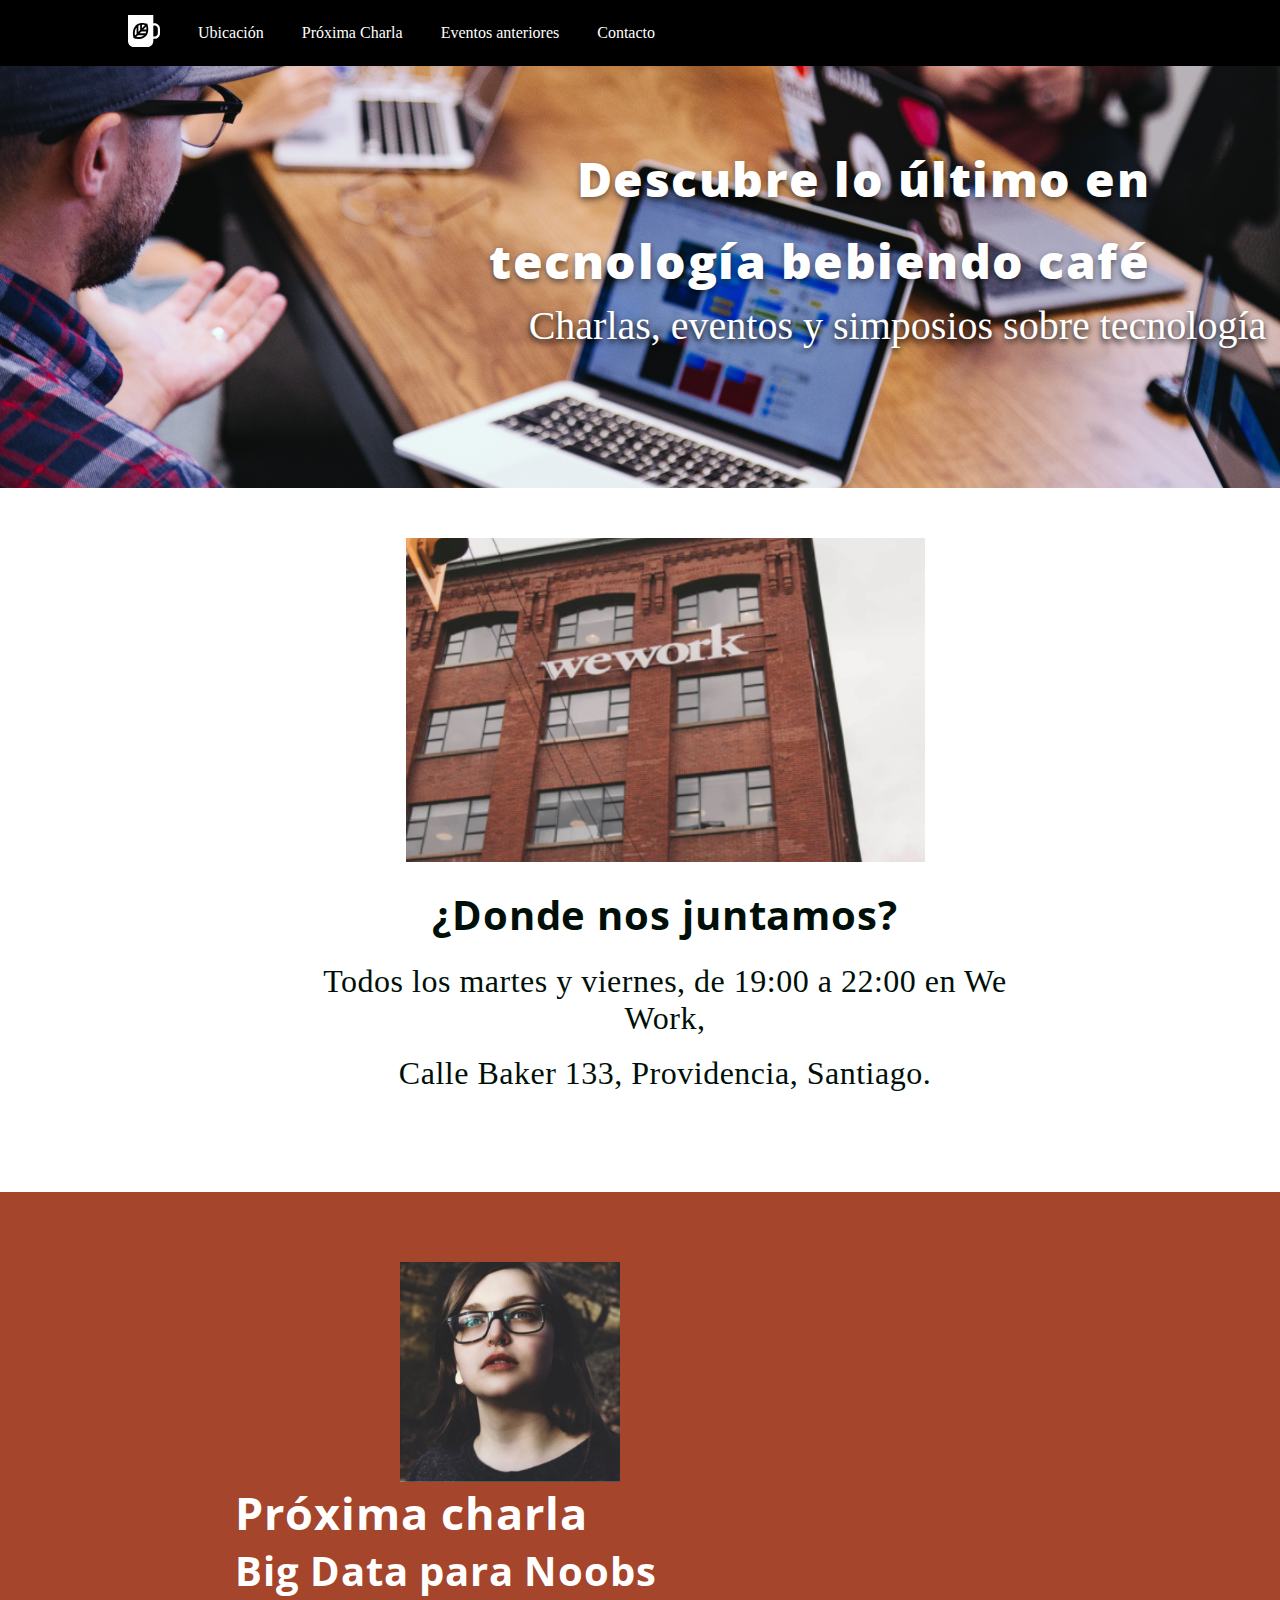
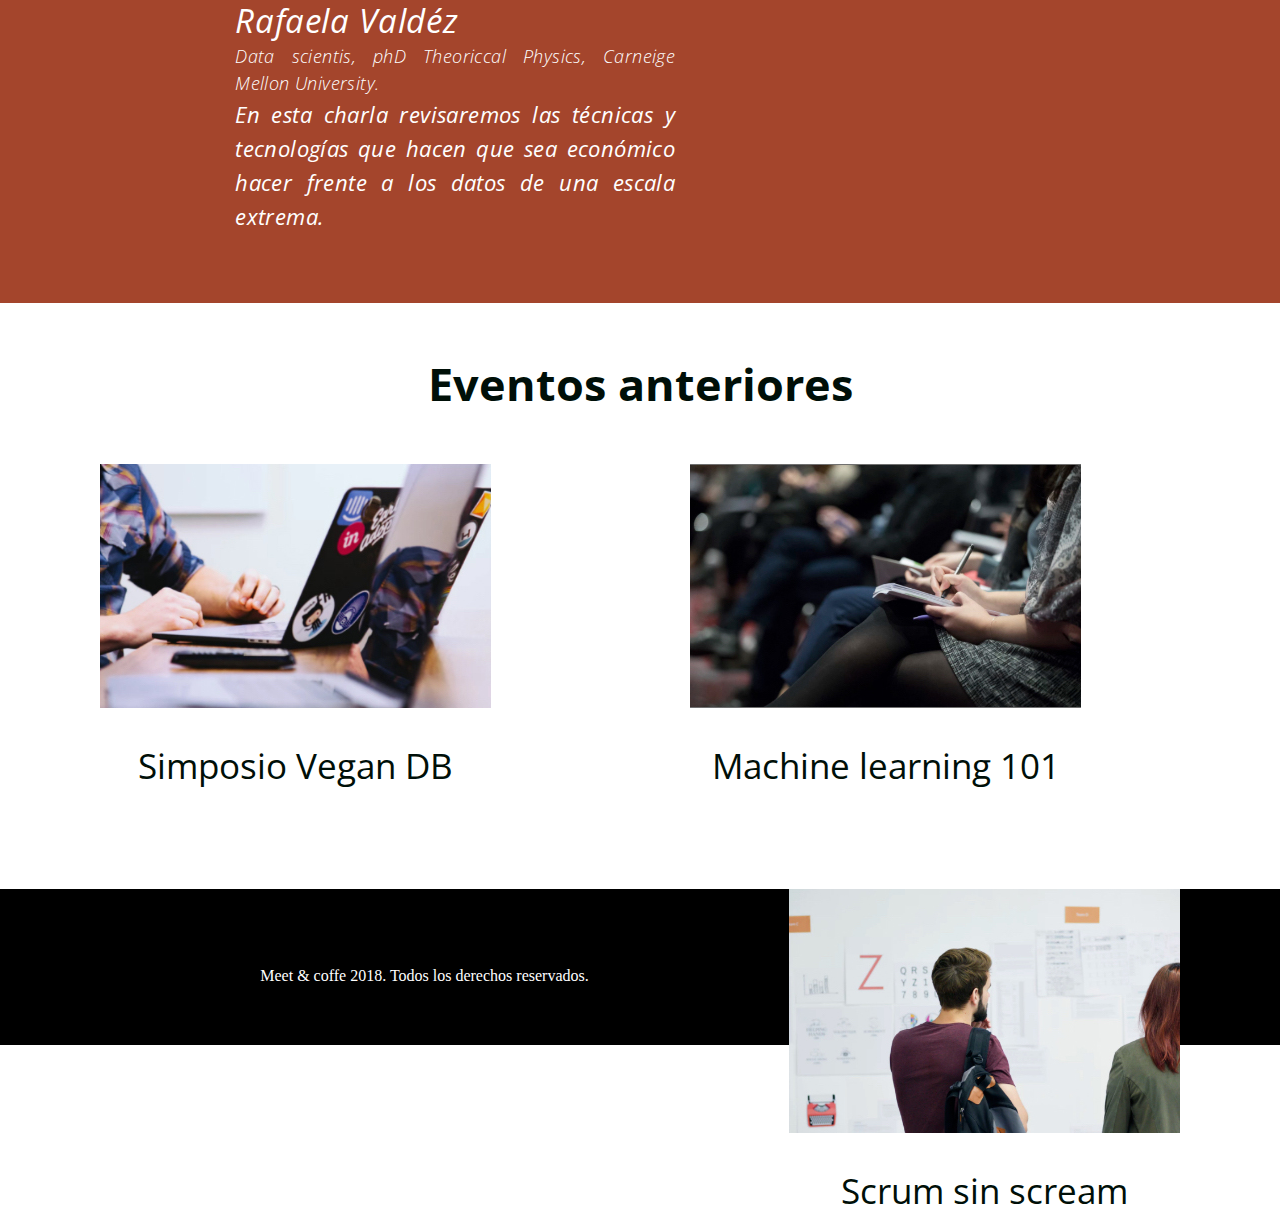
<file: index.html>
<!DOCTYPE html>
<html>

<head>
	<title>Meet & Coffee</title>
	<meta charset="utf-8">
	<link rel="shortcut icon" type="image/png" href="assets/img/favicon.png">
	<meta name="author" content="Eiliyin Carlos Pinto Calvuen">
	<meta name="description" content="Comparte tus conocimientos tomando café">
	<meta name="keywords" content="charlas, eventos, simposios, tecnología, co-work">
	<link rel="preconnect" href="https://fonts.googleapis.com">
	<link rel="preconnect" href="https://fonts.gstatic.com" crossorigin>
	<link href="https://fonts.googleapis.com/css2?family=Open+Sans:ital,wght@0,800;1,300&display=swap" rel="stylesheet">
	<link rel="stylesheet" href="https://use.fontawesome.com/releases/v5.6.3/css/all.css"
		integrity="sha384-UHRtZLI+pbxtHCWp1t77Bi1L4ZtiqrqD80Kn4Z8NTSRyMA2Fd33n5dQ8lWUE00s/" crossorigin="anonymous">
	<link rel="stylesheet" href="assets/css/style.css">
</head>

<body>
	<nav class="dark">
		<ul>
			<li class="icono inline"><a href="#inicio">
					<svg xmlns="http://www.w3.org/2000/svg" viewBox="0 0 44 44">
						<path
							d="M11.8 26l-2.2 2.3c-.5-2.9-.7-7.5 2.2-11.2V26zm-.4 4.1c2.7.5 7.2.7 10.6-2.3h-8.5l-2.1 2.3zm5.3-16.2c-.8.2-1.7.5-2.4.9v8.5l2.4-2.6v-6.8zm2.5-.3v4.6l4-4.2c-1.1-.3-2.5-.5-4-.4zM16 25.2h8.1c.4-.8.7-1.7.9-2.6h-6.6L16 25.2zm28-6.1V25c0 4.3-3.3 7.8-7.4 7.8h-1.8v2.9c0 4.6-3.6 8.3-7.9 8.3h-19C3.6 44 0 40.3 0 35.7V0h34.8v11.4h1.8c4.1 0 7.4 3.5 7.4 7.7zm-16.2.9c.1-2.6-.4-5-.8-6.4-.2-.9-.4-1.4-.4-1.4s-.5-.2-1.4-.4c-1.4-.4-3.6-.9-6.1-.8-.8 0-1.7.1-2.5.3-.8.2-1.6.4-2.4.7-.9.4-1.7.8-2.5 1.5-.6.5-1.1 1-1.6 1.6-4.5 5.4-3.4 12.5-2.6 15.5.2.9.4 1.4.4 1.4s.5.2 1.4.4c2.8.8 9.6 2 14.7-2.7.6-.5 1.1-1.1 1.5-1.7.6-.8 1-1.7 1.4-2.6.3-.8.5-1.7.7-2.6.1-1.1.2-1.9.2-2.8zm13.2-.9c0-2.6-2-4.6-4.4-4.6h-1.8v15.1h1.8c2.4 0 4.4-2.1 4.4-4.6v-5.9zM21 20h4.4c0-1.6-.1-3-.4-4.2L21 20z" />
					</svg>
				</a></li>
			<li class="inline"><a href="#ubicacion" class="white">Ubicación</a></li>
			<li class="inline"><a href="#proxima-charla" class="white">Próxima Charla</a> </li>
			<li class="inline"><a href="#eventos" class="white">Eventos anteriores</a></li>
			<li class="inline"><a href="#contacto" class="white">Contacto</a></li>
		</ul>
	</nav>

	<header id="inicio" class="hero-section">
		<h1>Descubre lo último en tecnología bebiendo café</h1>
		<h2 class="subtitulo">Charlas, eventos y simposios sobre tecnología</h2>
	</header>

	<section id="ubicacion">
		<img src="assets/img/we-work.jpg" class="foto" alt="We work location">
		<h2>¿Donde nos juntamos?</h2>
		<p>Todos los martes y viernes, de 19:00 a 22:00 en We Work,</p> 
		<p>Calle Baker 133, Providencia, Santiago.</p>
	</section>

	<section id="proxima-charla" class="sweet-brown">
		<div class="centrado">
			<img src="assets/img/speaker.jpg" alt="speaker" class="charla-speaker">
			<div class="charla-texto">
				<h2>Próxima charla</h2>
				<h3>Big Data para Noobs</h3>
				<h4>Rafaela Valdéz</h4>
				<h5>Data scientis, phD Theoriccal Physics, Carneige Mellon University.</h5>
				<p>En esta charla revisaremos las técnicas y tecnologías que hacen que sea económico hacer frente a los
					datos de una escala extrema.</p>
			</div>
		</div>
	</section>
	
	<section id="eventos">
		<h2 class="hache">Eventos anteriores</h2>

		<article class="evento-a">
			<a href="evento01.html"><img src="assets/img/simposio-vegan.jpg" class="" alt="Events simposio vegan"> </a>
			<a href="evento01.html"><h3>Simposio Vegan DB</h3></a>
		</article>

		<article class="evento">
			<img src="assets/img/machine-learning.jpg" class="img-b" alt="machine-learning">
			<h3>Machine learning 101</h3>
		</article>

		<article class="evento-c">
			<img src="assets/img/scrum-sin-scream.jpg" class="img-cc" alt="scrum-sin-scream">
			<h3>Scrum sin scream</h3>
		</article>
	</section>

	<footer id="contacto" class="oscuro">
		<a href="https://github.com"><i class="fab fa-github-square fa-5x blanco"></i></a>
		<a href="https://twitter.com"><i class="fab fa-twitter-square fa-5x blanco"></i></a>
		<a href="https://www.linkedin.com"><i class="fab fa-linkedin fa-5x blanco"></i></a>
		
		<p class="blanco">Meet & coffe 2018. Todos los derechos reservados.</p>
	</footer>
</body>

</html>
</file>
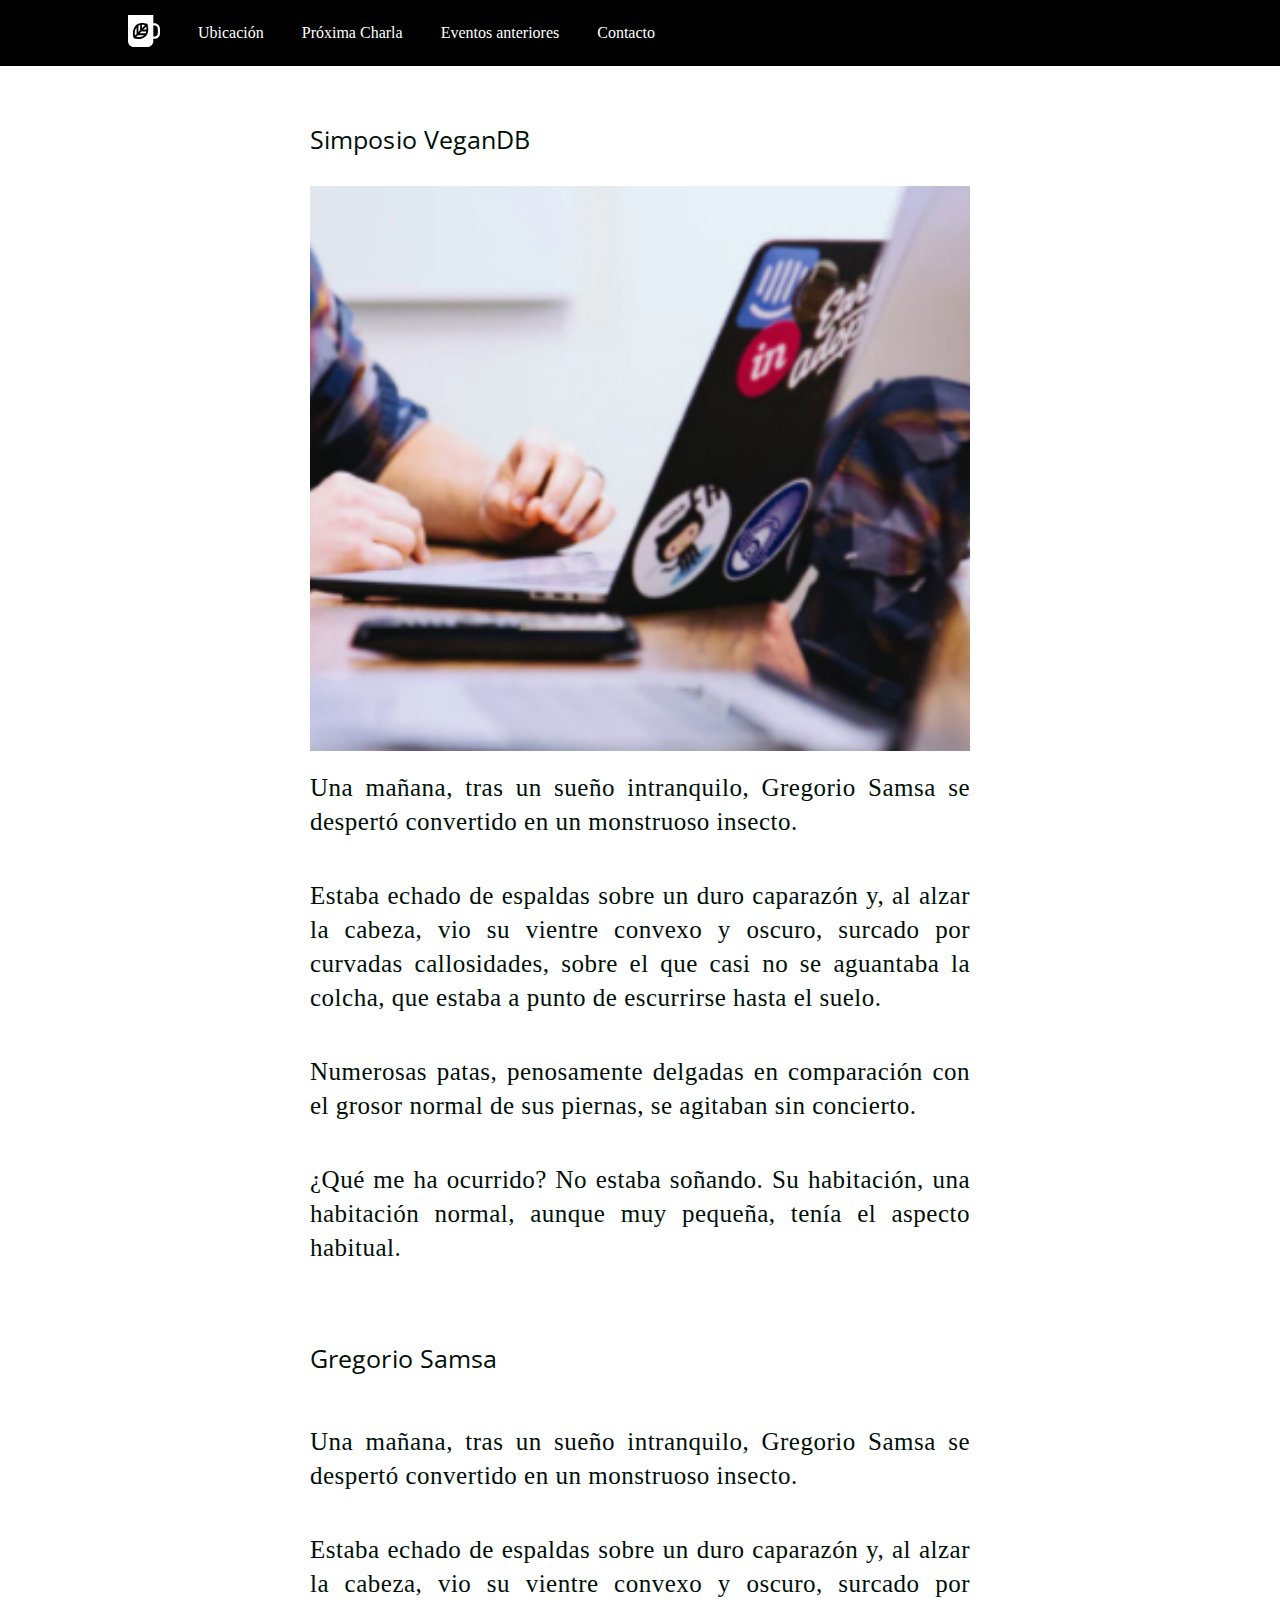
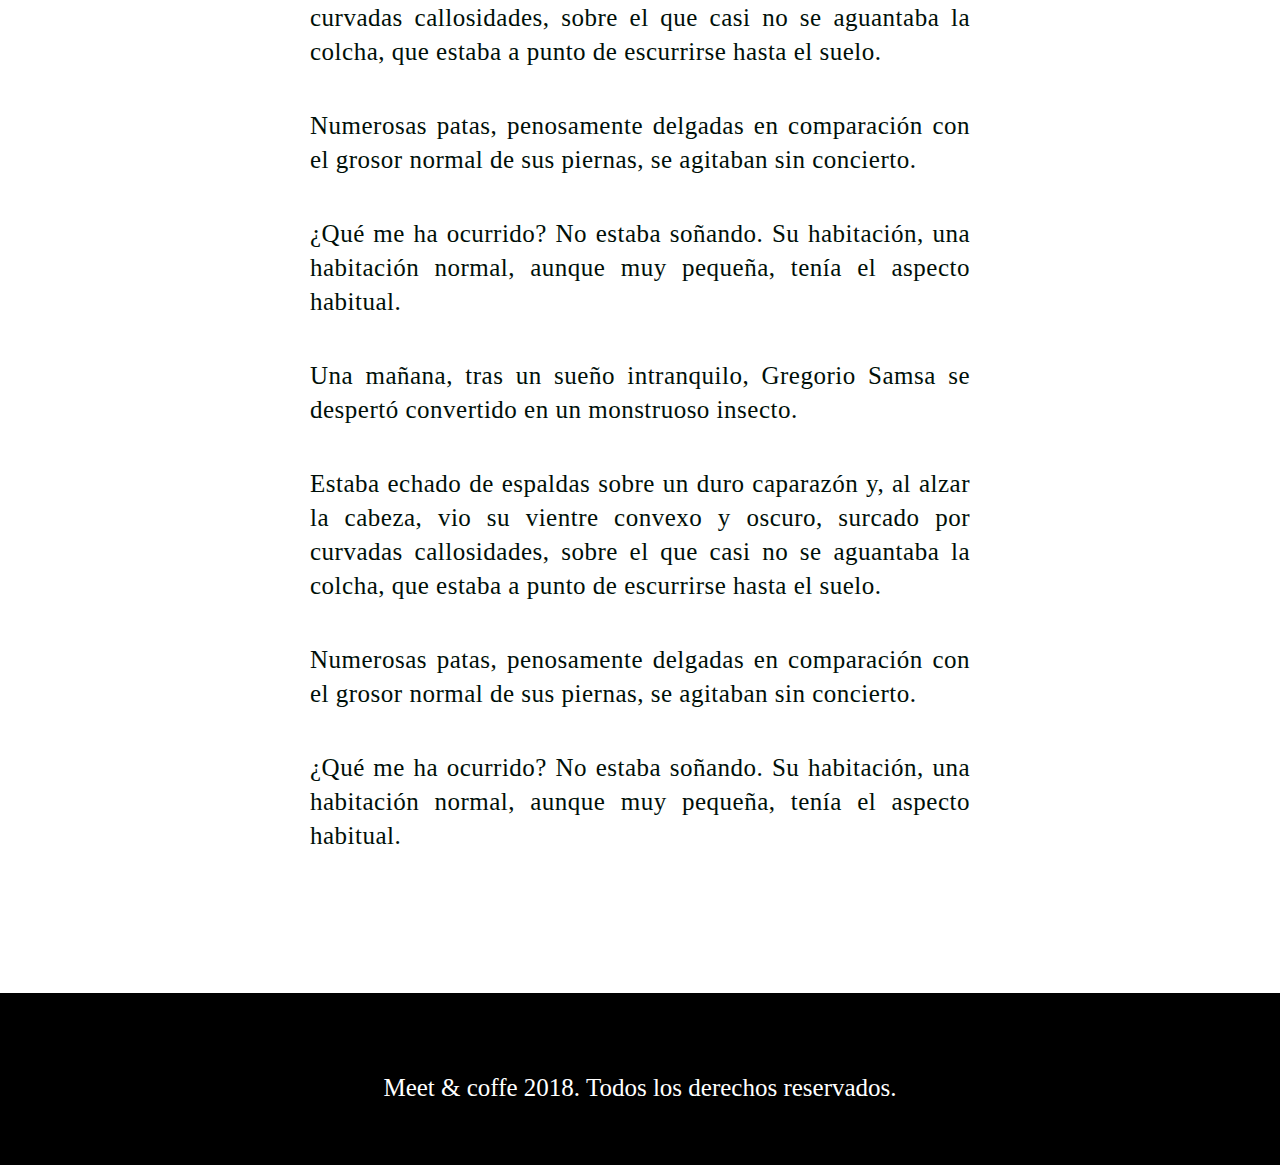
<file: evento01.html>
<!DOCTYPE html>
<html lang="en">

<head>
    <meta charset="utf-8">
    <title>Evento 01 simposio vegan</title>
    <link rel="shortcut icon" type="image/png" href="assets/img/favicon.png">
    <meta name="author" content="Eiliyin Carlos Pinto Calvuen">
    <meta name="description" content="Comparte tus conocimientos tomando café">
    <meta name="keywords" content="charlas, eventos, simposios, tecnología, co-work">
    <link rel="preconnect" href="https://fonts.googleapis.com">
    <link rel="preconnect" href="https://fonts.gstatic.com" crossorigin>
    <link href="https://fonts.googleapis.com/css2?family=Open+Sans:ital,wght@0,800;1,300&display=swap" rel="stylesheet">
    <link rel="stylesheet" href="https://use.fontawesome.com/releases/v5.6.3/css/all.css"
        integrity="sha384-UHRtZLI+pbxtHCWp1t77Bi1L4ZtiqrqD80Kn4Z8NTSRyMA2Fd33n5dQ8lWUE00s/" crossorigin="anonymous">
    <link rel="stylesheet" href="assets/css/style2.css">
</head>

<body>

    <nav class="dark">
        <ul>
            <li class="icono inline"><a href="index.html">
                    <svg xmlns="http://www.w3.org/2000/svg" viewBox="0 0 44 44">
                        <path
                            d="M11.8 26l-2.2 2.3c-.5-2.9-.7-7.5 2.2-11.2V26zm-.4 4.1c2.7.5 7.2.7 10.6-2.3h-8.5l-2.1 2.3zm5.3-16.2c-.8.2-1.7.5-2.4.9v8.5l2.4-2.6v-6.8zm2.5-.3v4.6l4-4.2c-1.1-.3-2.5-.5-4-.4zM16 25.2h8.1c.4-.8.7-1.7.9-2.6h-6.6L16 25.2zm28-6.1V25c0 4.3-3.3 7.8-7.4 7.8h-1.8v2.9c0 4.6-3.6 8.3-7.9 8.3h-19C3.6 44 0 40.3 0 35.7V0h34.8v11.4h1.8c4.1 0 7.4 3.5 7.4 7.7zm-16.2.9c.1-2.6-.4-5-.8-6.4-.2-.9-.4-1.4-.4-1.4s-.5-.2-1.4-.4c-1.4-.4-3.6-.9-6.1-.8-.8 0-1.7.1-2.5.3-.8.2-1.6.4-2.4.7-.9.4-1.7.8-2.5 1.5-.6.5-1.1 1-1.6 1.6-4.5 5.4-3.4 12.5-2.6 15.5.2.9.4 1.4.4 1.4s.5.2 1.4.4c2.8.8 9.6 2 14.7-2.7.6-.5 1.1-1.1 1.5-1.7.6-.8 1-1.7 1.4-2.6.3-.8.5-1.7.7-2.6.1-1.1.2-1.9.2-2.8zm13.2-.9c0-2.6-2-4.6-4.4-4.6h-1.8v15.1h1.8c2.4 0 4.4-2.1 4.4-4.6v-5.9zM21 20h4.4c0-1.6-.1-3-.4-4.2L21 20z" />
                    </svg>
                </a></li>
            <li class="inline"><a href="index.html#ubicacion" class="white">Ubicación</a></li>
            <li class="inline"><a href="index.html#proxima-charla" class="white">Próxima Charla</a> </li>
            <li class="inline"><a href="index.html#eventos" class="white">Eventos anteriores</a></li>
            <li class="inline"><a href="index.html#contacto" class="white">Contacto</a></li>
        </ul>
    </nav>



    <section class="center">
        <div class="orden">
            <h1>Simposio VeganDB</h1>

            <section id="inicio" class="hero-section">

            </section>

            <!-- <img src="assets/img/simposio-vegan.jpg" class="imagen" alt="Events simposio vegan"> -->

            <p> Una mañana, tras un sueño intranquilo, Gregorio Samsa se despertó convertido en un monstruoso insecto.
            </p>
            <p> Estaba echado de espaldas sobre un duro caparazón y, al alzar la cabeza, vio su vientre convexo y
                oscuro, surcado por curvadas callosidades, sobre el que casi no se aguantaba la colcha, que estaba a
                punto de escurrirse hasta el suelo.</p>
            <p> Numerosas patas, penosamente delgadas en comparación con el grosor
                normal de sus piernas, se agitaban sin concierto.</p>
            <p> ¿Qué me ha ocurrido? No estaba soñando. Su habitación,
                una habitación normal, aunque muy pequeña, tenía el aspecto habitual.</p>

            <h3>Gregorio Samsa</h3>

            <p> Una mañana, tras un sueño intranquilo, Gregorio Samsa se despertó convertido en un monstruoso insecto.
            </p>
            <p> Estaba echado de espaldas sobre un duro caparazón y, al alzar la cabeza, vio su vientre convexo y
                oscuro, surcado por curvadas callosidades, sobre el que casi no se aguantaba la colcha, que estaba a
                punto de escurrirse hasta el suelo.</p>
            <p> Numerosas patas, penosamente delgadas en comparación con el grosor
                normal de sus piernas, se agitaban sin concierto.</p>
            <p> ¿Qué me ha ocurrido? No estaba soñando. Su habitación,
                una habitación normal, aunque muy pequeña, tenía el aspecto habitual.</p>

            <p> Una mañana, tras un sueño intranquilo, Gregorio Samsa se despertó convertido en un monstruoso insecto.
            </p>
            <p> Estaba echado de espaldas sobre un duro caparazón y, al alzar la cabeza, vio su vientre convexo y
                oscuro, surcado por curvadas callosidades, sobre el que casi no se aguantaba la colcha, que estaba a
                punto de escurrirse hasta el suelo.</p>
            <p> Numerosas patas, penosamente delgadas en comparación con el grosor
                normal de sus piernas, se agitaban sin concierto.</p>
            <p> ¿Qué me ha ocurrido? No estaba soñando. Su habitación,
                una habitación normal, aunque muy pequeña, tenía el aspecto habitual.</p>

        </div>
    </section>

    <footer id="contacto" class="oscuro">
        <a href="https://github.com"><i class="fab fa-github-square fa-5x blanco"></i></a>
        <a href="https://twitter.com"><i class="fab fa-twitter-square fa-5x blanco"></i></a>
        <a href="https://www.linkedin.com"><i class="fab fa-linkedin fa-5x blanco"></i></a>
        <p class="blanco">Meet & coffe 2018. Todos los derechos reservados.</p>
    </footer>

</body>

</html>
</file>
<file: assets/css/style.css>
* {
    margin: 0px;
    padding: 0px;
}


.icono {
    width: 2rem;
    padding-left: 94px;
}

.icono svg {
    fill: #ffffff;
}

.inline {
    margin-left: 34px;
    display: inline-block;
    vertical-align: middle;


}

.dark {
    text-align: start;
    background-color: black;
    padding: 15px 0px;
}

.white {
    color: white;
    text-decoration: none;

}

.hero-section {

    background-image: url(../img/bg-hero.png);
    background-position: center;
    background-repeat: no-repeat;
    background-size: cover;
    text-shadow: 0px 3px 6px black;
    color: white;
    height: 422px;

}

.hero-section h1 {

    padding-left: 300px;
    padding-top: 72px;
    padding-right: 130px;
    text-align: right;
    font: normal normal 800 48px/82px Open Sans;
    letter-spacing: 1.5px;
    color: #FFFFFF;
    text-shadow: 0px 3px 6px #00000080;
    opacity: 1;

}

.hero-section .subtitulo {

    margin-left: 515px;
    text-align: center;
    font-size: 40px;
    font-weight: lighter;
}

#ubicacion {

    text-align: center;
    padding-left: 300px;
    padding-bottom: 100px;
}

#ubicacion .foto {
    margin-top: 50px;
    margin-right: 250px;
}

#ubicacion h2 {
    margin-top: 18px;
    margin-right: 250px;

    font: normal normal bold 40px/61px Open Sans;
    letter-spacing: 0.9px;
    color: #000F08;
    opacity: 1;
}

#ubicacion p {
    margin-top: 18px;
    margin-right: 250px;
    font-size: xx-large;
    letter-spacing: 0.5px;
    color: #000F08;
    opacity: 1;
}



.sweet-brown {
    background: #a4452c;
    padding: 70px 200px;
    color: white;
}

.sweet-brown .centrado {
    /* width: 800px; */
    margin: auto;
}

.centrado img {
    width: 25%;
    padding-left: 200px;
}

.centrado .charla-texto {
    width: 50%;
    margin-left: 4%;
}

.centrado img,
.charla-texto {
    display: inline-block;
    vertical-align: top;
}


.centrado h2 {


    text-align: left;
    font: normal normal bold 45px/61px Open Sans;
    letter-spacing: 0.9px;
    color: #FFFFFF;
    opacity: 1;

}

.centrado h3 {

    text-align: left;
    font: normal normal bold 40px/55px Open Sans;
    letter-spacing: 0.8px;
    color: #FFFFFF;
    opacity: 1;
}

.centrado h4 {


    text-align: justify;
    font: italic normal normal 33px/45px Open Sans;
    letter-spacing: 0.66px;
    color: #FFFFFF;
    opacity: 1;
}

.centrado h5 {

    text-align: justify;
    font: italic normal lighter 18px/27px Open Sans;
    letter-spacing: 0.4px;
    color: #FFFFFF;
    opacity: 1;
}

.centrado p {

    /* margin-top: 50px; */
    text-align: justify;
    font: italic normal normal 22px/34px Open Sans;
    letter-spacing: 0.4px;
    color: #FFFFFF;
    opacity: 1;
}

#eventos {
    text-align: center;
    
}
.hache {
    margin: 50px 0px;
    font: normal normal bold 45px/61px Open Sans;
    color: #000F08;
    opacity: 1;
}

#eventos a{
    text-decoration: none;
}

#eventos h3 {
    padding-top: 30px;
    text-align: center;
    font: normal normal 400 35px/47px Open Sans;
    color: #000F08;
    opacity: 1;
}



.evento {
    /* margin: 30px; */
    display: inline-block;
    margin-bottom: 100px;
    
}

.evento-a {
    float: left;
    padding-left: 100px;
    
    
}

.evento-c {
    float: right;
    padding-right: 100px;
}

.oscuro {
    background-color: black;
    text-align: center;
    padding: 50px;
}

.blanco {

    color: white;
    padding: 10px;
}
</file>
<file: assets/css/style2.css>
* {
    margin: 0px;
    padding: 0px;
    ;
}

.icono {
    width: 2rem;
    padding-left: 94px;
}

.icono svg {
    fill: #ffffff;
}

.inline {
    margin-left: 34px;
    display: inline-block;
    vertical-align: middle;


}

.dark {
    text-align: start;
    background-color: black;
    padding: 15px 0px;
}

.white {
    color: white;
    text-decoration: none;

}

.hero-section {

    background-image: url(../img/simposio-vegan.jpg);
    background-position: center;
    background-repeat: no-repeat;
    background-size: cover;
    text-shadow: 0px 3px 6px black;
    color: white;
    height: 565px;

}

.center {
    text-align: center;
    margin-bottom: 120px;
}

.orden {
    /* background-color: aquamarine; */
    /* margin-left: 310px; */
    padding-left: 310px;
    padding-right: 310px;
    text-align: left;
}

.orden h1 {
    padding-top: 56px;
    padding-bottom: 30px;
    font: normal normal normal 25px Open Sans;
    letter-spacing: 0.1px;
    color: #000F08;
    opacity: 1;
}

.orden p {

    padding: 20px 0px;
    text-align: justify;
    font: normal normal normal 25px/34px open sans sans serif;
    letter-spacing: 0.5px;
    color: #000F08;
    opacity: 1;
}




.orden h3 {
    padding-top: 56px;
    padding-bottom: 30px;
    font: normal normal normal 25px Open Sans;
    letter-spacing: 0.1px;
    color: #000F08;
    opacity: 1;
}

.oscuro {
    background-color: black;
    text-align: center;
    padding: 50px;
}

.blanco {

    color: white;
    padding: 10px;
}

footer p{
    font: normal normal normal 25px/34px Open Sans serif;
}
</file>
